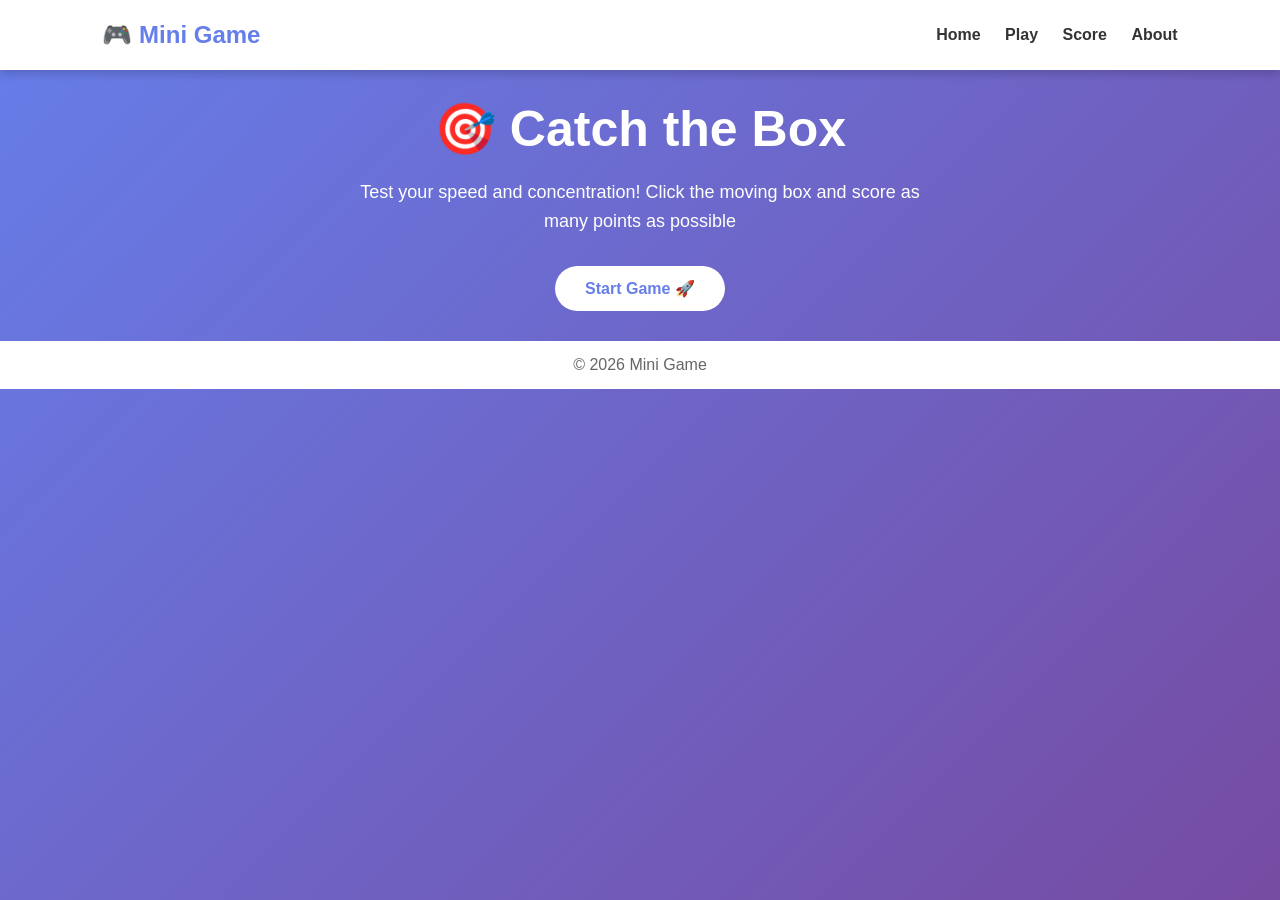
<file: index.html>
<!DOCTYPE html>
<html lang="en">
<head>
    <meta charset="UTF-8">
    <meta name="viewport" content="width=device-width, initial-scale=1.0">
    <title>Mini Game - Home</title>
    <link rel="stylesheet" href="styles.css">
</head>

<body>

    <nav>
        <h2>🎮 Mini Game</h2>

        <div>
          <a href="index.html">Home</a>
          <a href="game.html">Play</a>
          <a href="score.html">Score</a>
          <a href="about.html">About</a>
        </div>
    </nav>

    <section class="hero">
      <h1>🎯 Catch the Box</h1>
      <p>            Test your speed and concentration!
            Click the moving box and score as many points as possible</p>
       <a href="game.html" class="btn">Start Game 🚀</a>

    </section>

    <footer>
        <p>© 2026 Mini Game</p>
    </footer>      
    </section>

    </body>
</html>
</file>
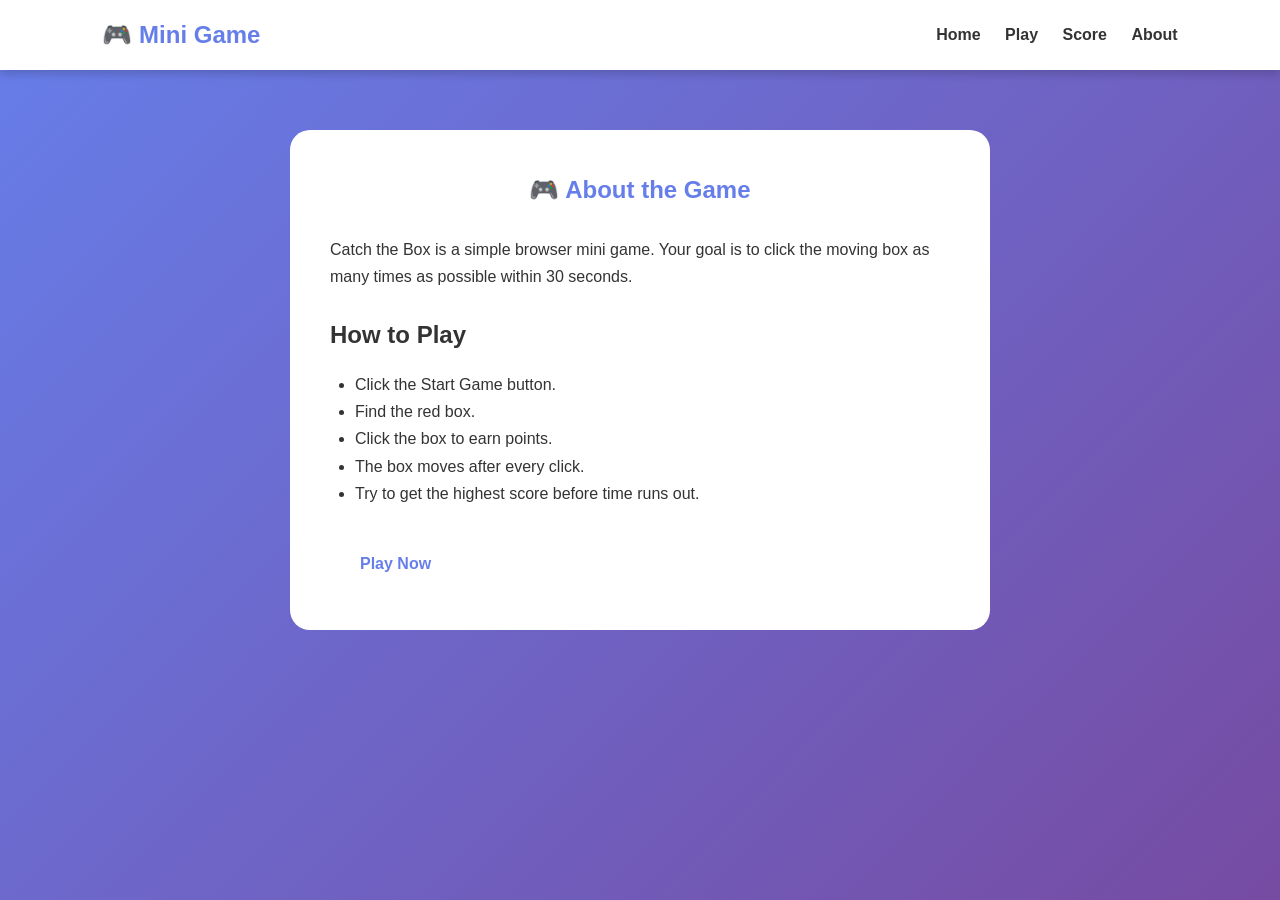
<file: about.html>
<!DOCTYPE html>
<html lang="en">
<head>
    <meta charset="UTF-8">
    <meta name="viewport" content="width=device-width, initial-scale=1.0">
    <title>About Game</title>
    <link rel="stylesheet" href="styles.css">
</head>

<body>

    <nav>
        <h2>🎮 Mini Game</h2>

        <div>
            <a href="index.html">Home</a>
            <a href="game.html">Play</a>
            <a href="score.html">Score</a>
            <a href="about.html">About</a>
        </div>
    </nav>

    <section class="about">

        <h1>🎮 About the Game</h1>

        <p>
            Catch the Box is a simple browser mini game.
            Your goal is to click the moving box as many times
            as possible within 30 seconds.
        </p>

        <h2>How to Play</h2>

        <ul>
            <li>Click the Start Game button.</li>
            <li>Find the red box.</li>
            <li>Click the box to earn points.</li>
            <li>The box moves after every click.</li>
            <li>Try to get the highest score before time runs out.</li>
        </ul>

        <a href="game.html" class="btn">Play Now</a>

    </section>
</body>
</html>
</file>
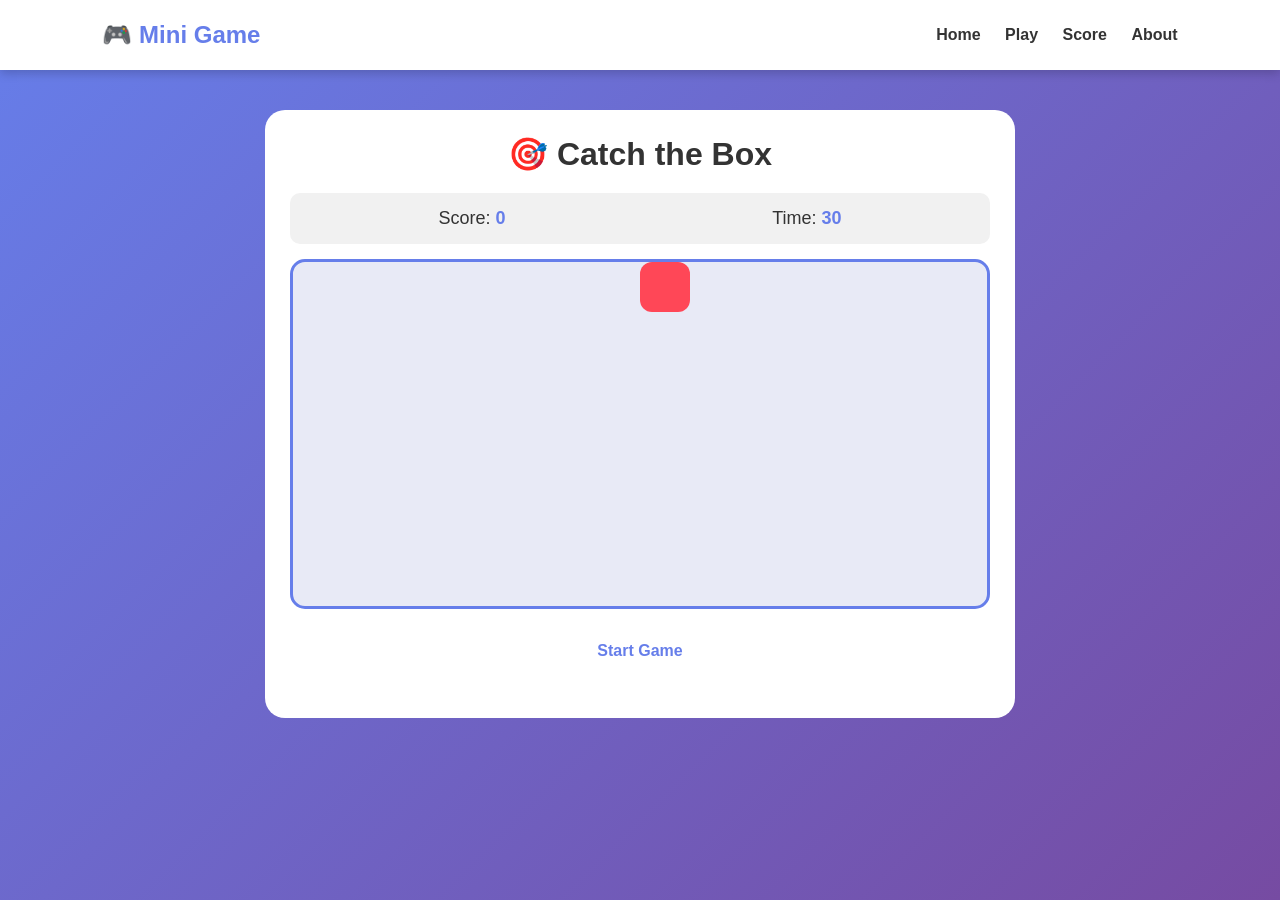
<file: game.html>
<!DOCTYPE html>
<html lang="en">
<head>
    <meta charset="UTF-8">
    <meta name="viewport" content="width=device-width, initial-scale=1.0">
    <title>Your Score</title>
    <link rel="stylesheet" href="styles.css">
</head>

<body>

    <nav>
        <h2>🎮 Mini Game</h2>

        <div>
            <a href="index.html">Home</a>
            <a href="game.html">Play</a>
            <a href="score.html">Score</a>
            <a href="about.html">About</a>
        </div>
    </nav>

     <main class="game-page">

        <h1>🎯 Catch the Box</h1>

        <div class="game-info">
            <div>Score: <span id="score">0</span></div>
            <div>Time: <span id="time">30</span></div>
        </div>

        <div id="gameArea">
            <button id="box"></button>
        </div>

        <button class="btn" onclick="startGame()">
            Start Game
        </button>

        <p id="message"></p>

    </main>

    <script>

        let score = 0;
        let time = 30;
        let gameRunning = false;
        let timer;

        const box = document.getElementById("box");
        const gameArea = document.getElementById("gameArea");

        function startGame() {

            score = 0;
            time = 30;
            gameRunning = true;

            document.getElementById("score").textContent = score;
            document.getElementById("time").textContent = time;
            document.getElementById("message").textContent = "";

            box.style.display = "block";

            moveBox();

            clearInterval(timer);

            timer = setInterval(function () {

                time--;

                document.getElementById("time").textContent = time;

                if (time <= 0) {

                    clearInterval(timer);

                    gameRunning = false;

                    box.style.display = "none";

                    localStorage.setItem("lastScore", score);

                    document.getElementById("message").textContent =
                        "Game Over! Score: " + score;

                }

            }, 1000);
        }

        box.addEventListener("click", function () {

            if (!gameRunning) {
                return;
            }

            score++;

            document.getElementById("score").textContent = score;

            moveBox();
        });

        function moveBox() {

            const maxX = gameArea.clientWidth - box.offsetWidth;
            const maxY = gameArea.clientHeight - box.offsetHeight;

            const x = Math.floor(Math.random() * maxX);
            const y = Math.floor(Math.random() * maxY);

            box.style.left = x + "px";
            box.style.top = y + "px";
        }

    </script>

</body>
</html>
</file>
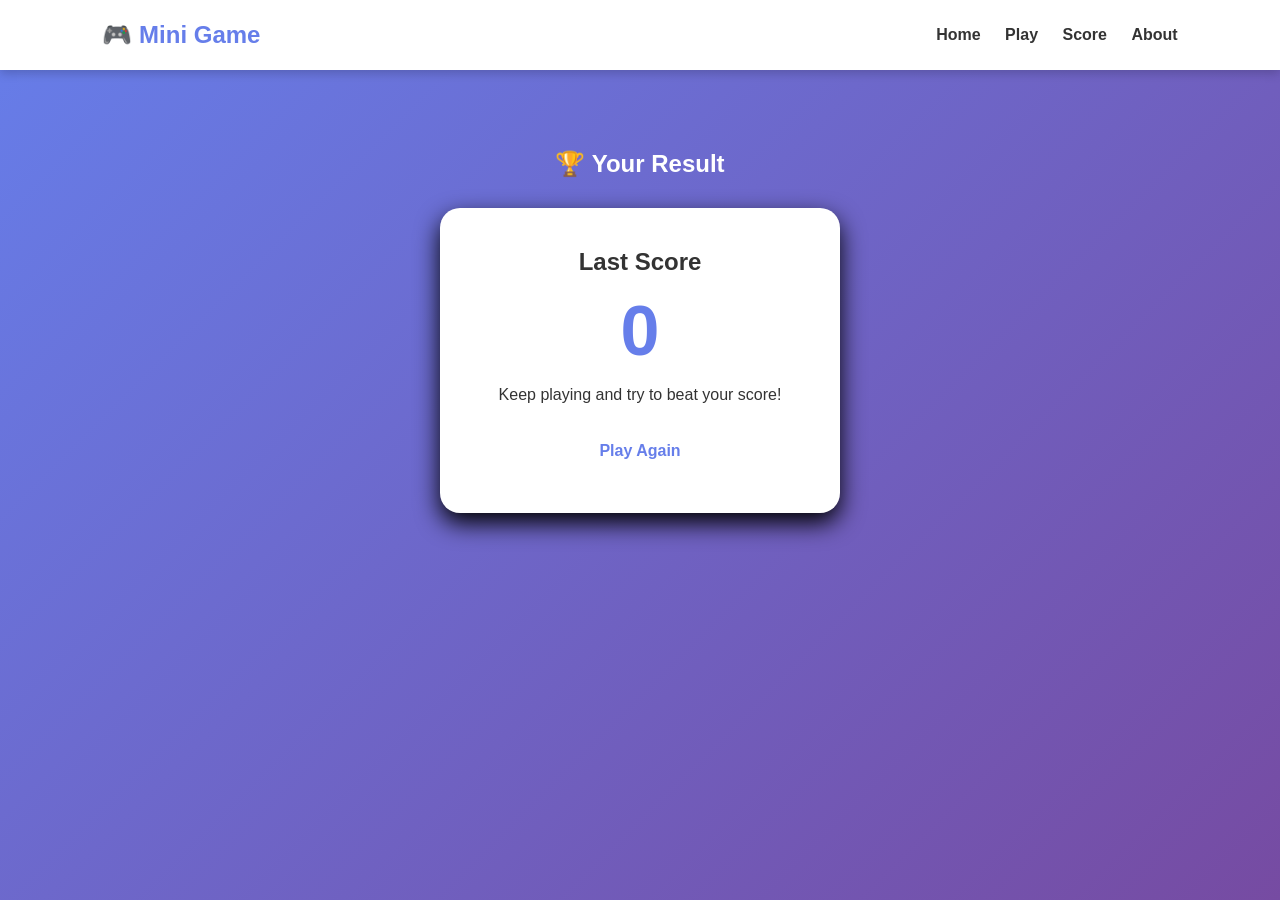
<file: score.html>
<!DOCTYPE html>
<html lang="en">
<head>
    <meta charset="UTF-8">
    <meta name="viewport" content="width=device-width, initial-scale=1.0">
    <title>Your Score</title>
    <link rel="stylesheet" href="styles.css">
</head>

<body>

    <nav>
        <h2>🎮 Mini Game</h2>

        <div>
            <a href="index.html">Home</a>
            <a href="game.html">Play</a>
            <a href="score.html">Score</a>
            <a href="about.html">About</a>
        </div>
    </nav>

    <section class="score-page">

        <h1>🏆 Your Result</h1>

        <div class="score-card">

            <h2>Last Score</h2>

            <div id="finalScore">0</div>

            <p>Keep playing and try to beat your score!</p>

            <a href="game.html" class="btn">
                Play Again
            </a>

        </div>

    </section>

    <script>

        let score = localStorage.getItem("lastScore");

        if (score !== null) {
            document.getElementById("finalScore").textContent = score;
        }

    </script>

</body>
</html>
</file>
<file: styles.css>
* {
    margin: 0;
    padding: 0;
    box-sizing: border-box;
}

body {
    font-family: Arial, sans-serif;
    background: linear-gradient(135deg, #667eea, #764ba2);
    min-height: 100vh;
    color: #333;
}

/* Navigation */

nav {
    height: 70px;
    background: white;

    display: flex;
    align-items: center;
    justify-content: space-between;

    padding: 0 8%;

    box-shadow: 0 3px 10px rgba(0, 0, 0, 0.2);
}

nav h2 {
    color: #667eea;
}

nav a {
    text-decoration: none;
    color: #333;

    margin-left: 20px;

    font-weight: bold;
}

nav a:hover {
    color: #667eea;
}

.hero{
    min-height:calc(100vh-120px);
    display:flex;
    flex-direction:column;
    justify-content:center;
    align-items:center;
    text-align:center;
    padding:30px;
}

.hero h1{
    font-size:50px;
    color:white;
    margin-bottom:20px;
}

.hero p{
    max-width:600px;
    color:white;
    font-size:18px;
    line-height:1.6;
    margin-bottom:30px;
}

.btn{
      display: inline-block;

    text-decoration: none;

    background: white;
    color: #667eea;

    border: none;

    padding: 13px 30px;

    border-radius: 25px;

    font-size: 16px;
    font-weight: bold;

    cursor: pointer;

    transition: 0.3s;

}

.btn:hover{
    transform:scale(1.08);
    background:#f1f1f1;
}

.game-page {
    width: 750px;
    max-width: 90%;

    margin: 40px auto;

    background: white;

    padding: 25px;

    border-radius: 20px;

    text-align: center;
}

.game-page h1 {
    margin-bottom: 20px;
}

.game-info {
    display: flex;

    justify-content: space-around;

    background: #f1f1f1;

    padding: 15px;

    border-radius: 10px;

    margin-bottom: 15px;

    font-size: 18px;
}

.game-info span {
    font-weight: bold;
    color: #667eea;
}

#gameArea {
    height: 350px;

    position: relative;

    overflow: hidden;

    border: 3px solid #667eea;

    border-radius: 15px;

    background: #e8eaf6;

    margin-bottom: 20px;
}

#box{
    width:50px;
    height:50px;
    position:absolute;
    background:#ff4757;
    border:none;
    border-radius:12px;
    cursor:pointer;
    transition:transform 0.1s;
}


#box:hover {
    transform: scale(1.2);
}

#message {
    margin-top: 20px;

    font-size: 20px;

    font-weight: bold;

    color: #667eea;
}

/* Score */

.score-page {
    text-align: center;

    padding-top: 80px;
}

.score-page h1 {
    color: white;

    margin-bottom: 30px;
}

.score-card{
    background:white;
    width:400px;
    max-width:90%;
    margin:auto;
    padding:40px;
    border-radius:20px;
    box-shadow:0 10px 25px rgba(0,0,0.2);
}

.score-card h2{
    margin-bottom:15px;
}

#finalScore{
    font-size:70px;
    font-weight:bold;
    color:#667eea;
    margin-bottom:15px;
}
.score-card p {
    margin-bottom: 25px;
}

/* About */

.about {
    background: white;

    width: 700px;
    max-width: 90%;

    margin: 60px auto;

    padding: 40px;

    border-radius: 20px;

    line-height: 1.7;
}

.about h1 {
    text-align: center;

    color: #667eea;

    margin-bottom: 25px;
}

.about h2 {
    margin-top: 25px;

    margin-bottom: 10px;
}

.about ul {
    margin: 15px 0 30px 25px;
}

/* Footer */

footer {
    background: white;

    text-align: center;

    padding: 15px;
}

footer p {
    color: #666;
}

/* Mobile */

@media (max-width: 600px) {

    nav {
        height: auto;

        padding: 20px;

        flex-direction: column;
    }

    nav div {
        margin-top: 15px;
    }

    nav a {
        margin: 5px;
    }

    .hero h1 {
        font-size: 35px;
    }

    .game-page {
        margin-top: 25px;
    }

    #gameArea {
        height: 300px;
    }
}
</file>
